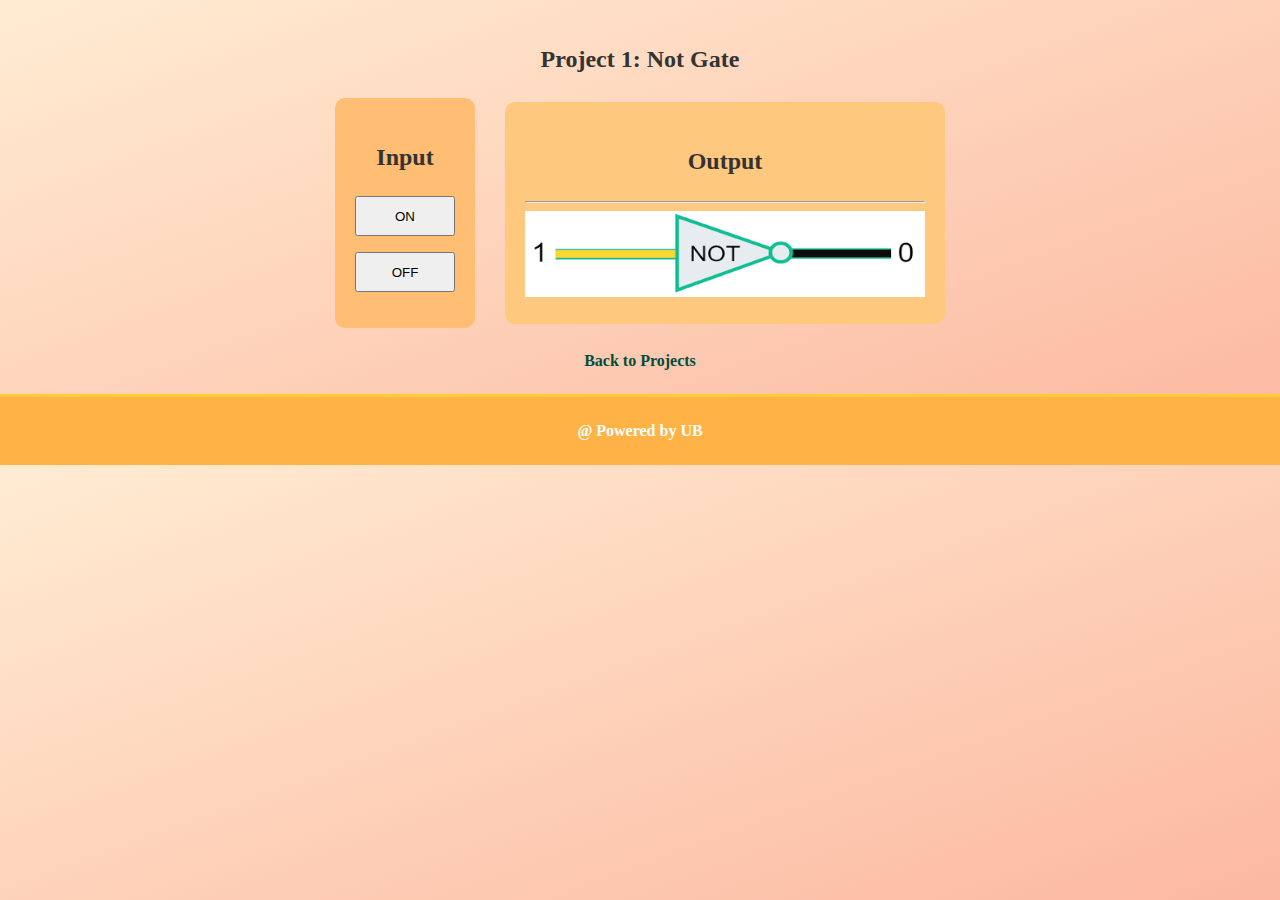
<file: index.html>
<!DOCTYPE html>
<html>
<head>
<title>Not Gate</title>
<link rel="stylesheet" type="text/css" href="style.css">
<meta charset="utf-8">
<meta name="viewport" content="width=device-width, initial-scale=1">
<style>
  /* Style for Back to Projects link like a button */
  .back-link {
    display: block;
    margin-top: 20px;
    font-weight: bold;
    text-decoration: none;
    color: #004d40;
  }

</style>
</head>

<body style="margin:0; padding:0; background-color:#ffb347;">

<center>
<section style="padding:20px;">
<h2>Project 1: Not Gate</h2>

<div class="row" style="display:flex; justify-content:center; align-items:center; gap:30px;">

  <!-- INPUT -->
  <div class="column" style="background-color:#ffbe73; padding:20px; border-radius:10px;">
    <h2>Input</h2>

    <p>
      <button style="width: 100px; height: 40px;" 
              onclick="document.getElementById('belizeImage').src='Images/noton2.png'">
        ON
      </button>
    </p>

    <p>
      <button style="width: 100px; height: 40px;" 
              onclick="document.getElementById('belizeImage').src='Images/notoff2.png'">
        OFF
      </button>
    </p>
  </div>

  <!-- OUTPUT -->
  <div class="column" style="background-color:#ffc87f; padding:20px; border-radius:10px;">
    <h2>Output</h2>
    <hr>
    <img id="belizeImage" src="Images/noton2.png" width="400" height="86">
  </div>

</div>

<!-- Reduced space between Back to Home and Footer -->
<div style="margin-top:5px;">
  <a href="index.html" class="back-link">Back to Projects</a>
</div>

</section>
</center>

<footer style="padding:5px 0; margin-top:0;">
  <p>@ Powered by UB</p>
</footer>

</body>
</html>
</file>
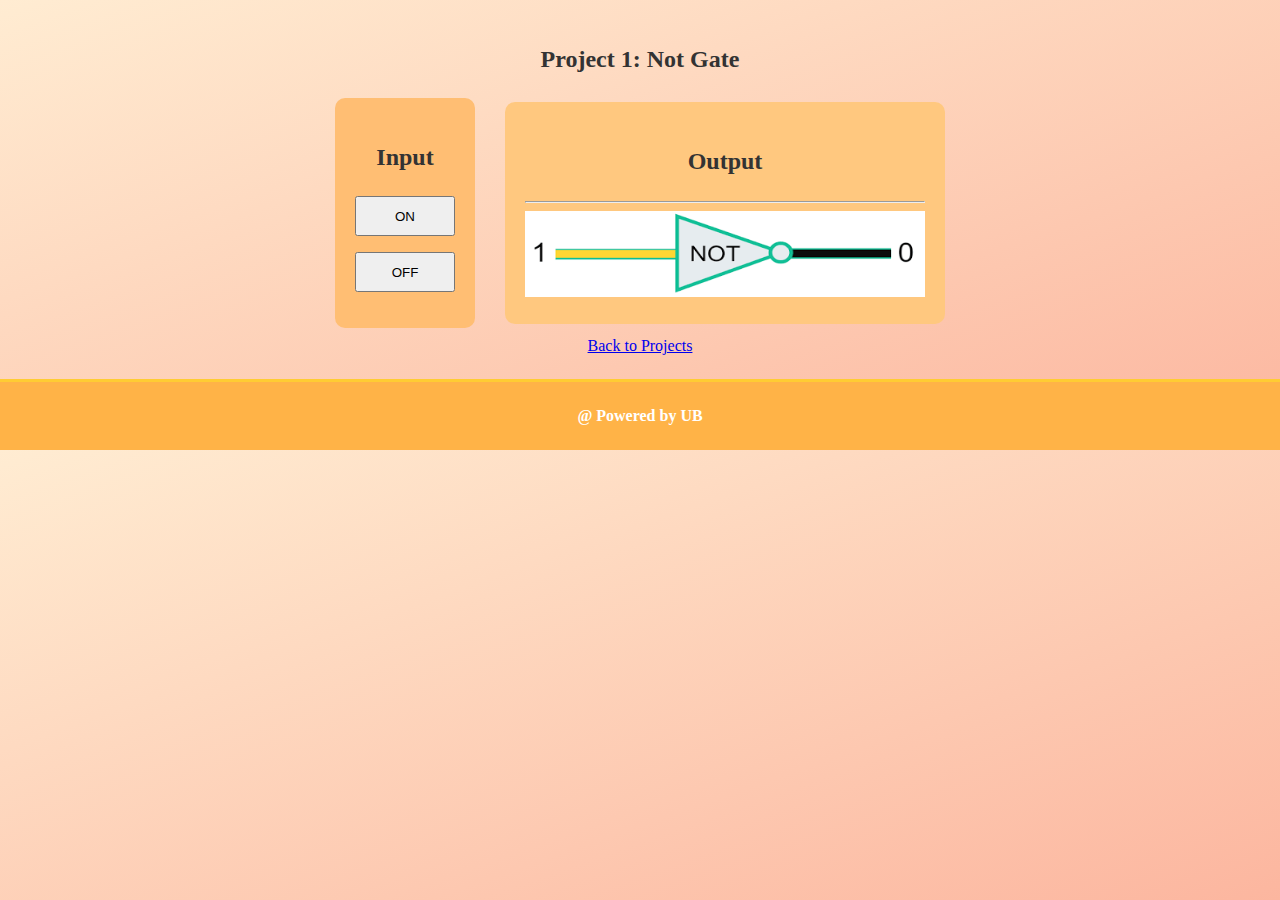
<file: notGate.htm>
<!DOCTYPE html>
<html>
<head>
<title>FoC</title>
<link rel="stylesheet" type="text/css" href="style.css">
<meta charset="utf-8">
<meta name="viewport" content="width=device-width, initial-scale=1">
</head>

<body style="margin:0; padding:0; background-color:#ffb347;">

<center>
<section style="padding:20px;">
<h2>Project 1: Not Gate</h2>

<div class="row" style="display:flex; justify-content:center; align-items:center; gap:30px;">

  <!-- INPUT -->
  <div class="column" style="background-color:#ffbe73; padding:20px; border-radius:10px;">
    <h2>Input</h2>

    <p>
      <button style="width: 100px; height: 40px;" 
              onclick="document.getElementById('belizeImage').src='Images/noton2.png'">
        ON
      </button>
    </p>

    <p>
      <button style="width: 100px; height: 40px;" 
              onclick="document.getElementById('belizeImage').src='Images/notoff2.png'">
        OFF
      </button>
    </p>
  </div>

  <!-- OUTPUT -->
  <div class="column" style="background-color:#ffc87f; padding:20px; border-radius:10px;">
    <h2>Output</h2>
    <hr>
    <img id="belizeImage" src="Images/noton2.png" width="400" height="86">
  </div>

</div>

<!-- Reduced space between Back to Home and Footer -->
<div style="margin-top:5px;">
  <a href="index.html">Back to Projects</a>
</div>

</section>
</center>

<footer style="padding:5px 0; margin-top:0;">
  <p>@ Powered by UB</p>
</footer>

</body>
</html>
</file>
<file: style.css>
/* ---------- General Page Setup ---------- */
body {
  margin: 0;
  font-family: 'Comic Neue', cursive;
  background: linear-gradient(to bottom right, #ffecd2, #fcb69f);
  color: #333;
  line-height: 1.6;
}

/* ---------- Navbar ---------- */
.navbar {
  background-color: #ffb347;
  padding: 15px 0;
  text-align: center;
  box-shadow: 0 2px 8px rgba(0,0,0,0.15);
  border-bottom: 3px solid #ffcc33;
  position: sticky;
  top: 0;
  z-index: 100;
}

.navbar ul {
  list-style: none;
  padding: 0;
  margin: 0;
}

.navbar li {
  display: inline;
  margin: 0 15px;
}

.navbar a {
  text-decoration: none;
  color: #fff;
  font-weight: bold;
  font-size: 1.1em;
  transition: color 0.3s, transform 0.3s;
}

.navbar a:hover {
  color: #004d40;
  transform: scale(1.1);
}

/* ---------- Header ---------- */
header {
  text-align: center;
  margin-top: 40px;
}

header h1 {
  font-size: 2.7em;
  color: #ff7043;
  text-shadow: 2px 2px #ffe082;
}

/* ---------- Main Section ---------- */
main {
  max-width: 900px;
  background: rgba(255, 255, 255, 0.9);
  margin: 50px auto;
  padding: 40px;
  border-radius: 25px;
  box-shadow: 0 6px 14px rgba(0,0,0,0.2);
}

/* Image centered, text left-aligned */
.main-image {
  display: block;
  width: 80%;
  max-width: 700px;
  border-radius: 20px;
  box-shadow: 0 4px 10px rgba(0,0,0,0.25);
  margin: 0 auto 25px;
  border: 3px solid #ffb347;
}

main p {
  text-align: justify;
  font-size: 1.05em;
}

/* ---------- Footer ---------- */
footer {
  text-align: center;
  padding: 20px;
  background-color: #ffb347;
  color: white;
  font-weight: bold;
  margin-top: 60px;
  border-top: 3px solid #ffcc33;
}
</file>
